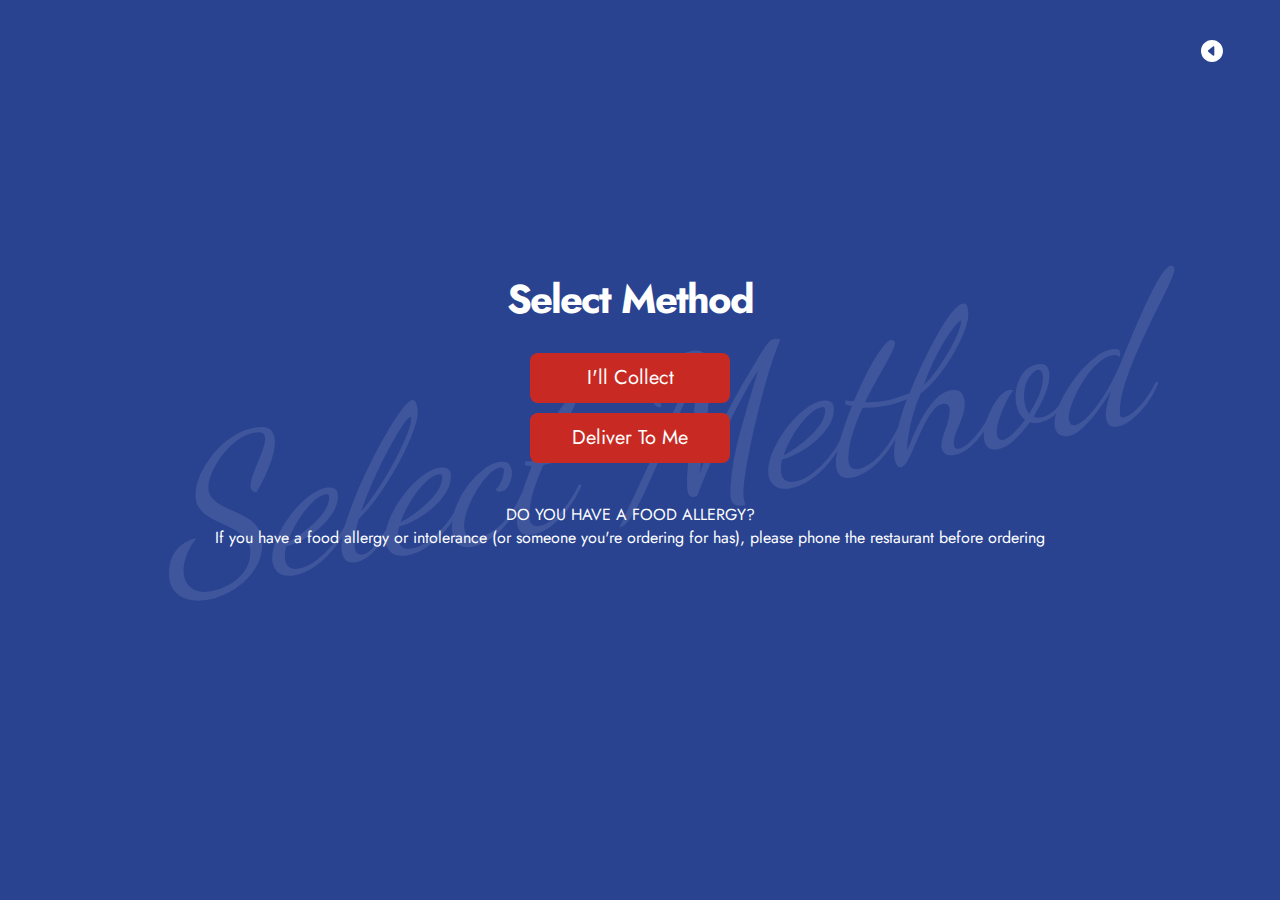
<file: select-method.html>
<!DOCTYPE html>
<html lang="en">
<head>
    <meta charset="UTF-8">
    <meta name="viewport" content="width=device-width, initial-scale=1.0">
    <title>Select Method</title>
    <link rel="stylesheet" href="style.css" />
    <link rel="preconnect" href="https://fonts.googleapis.com">
    <link rel="preconnect" href="https://fonts.gstatic.com" crossorigin>
    <link href="https://fonts.googleapis.com/css2?family=Dancing+Script:wght@600&family=Jost:wght@300;400;600;700&display=swap" rel="stylesheet">
</head>
<body class="select-method">
    <a class ="back-btn-inv" href="index.html">
        <img src = "images/Home/back-inv.svg">
    </a>
    <div class="method-selection"> 
        <h1 class="title">Select Method</h1>
        <div class="method-btn-container">
            <a class="method-btns" href="slider.html">I'll Collect</a>
            <a class="method-btns" href="slider.html">Deliver To Me</a>
        </div>
        <div class="textbox">
            <h3>DO YOU HAVE A FOOD ALLERGY? <br> If you have a food allergy or intolerance (or someone you're ordering for has), please phone the restaurant before ordering</h3>
        </div>
    </div>

    <div class="background-overflow">
        <h2 class="background-text">Select Method</h2>
    </div>
    
    <script src="script.js"></script>
</body>
</html>
</file>
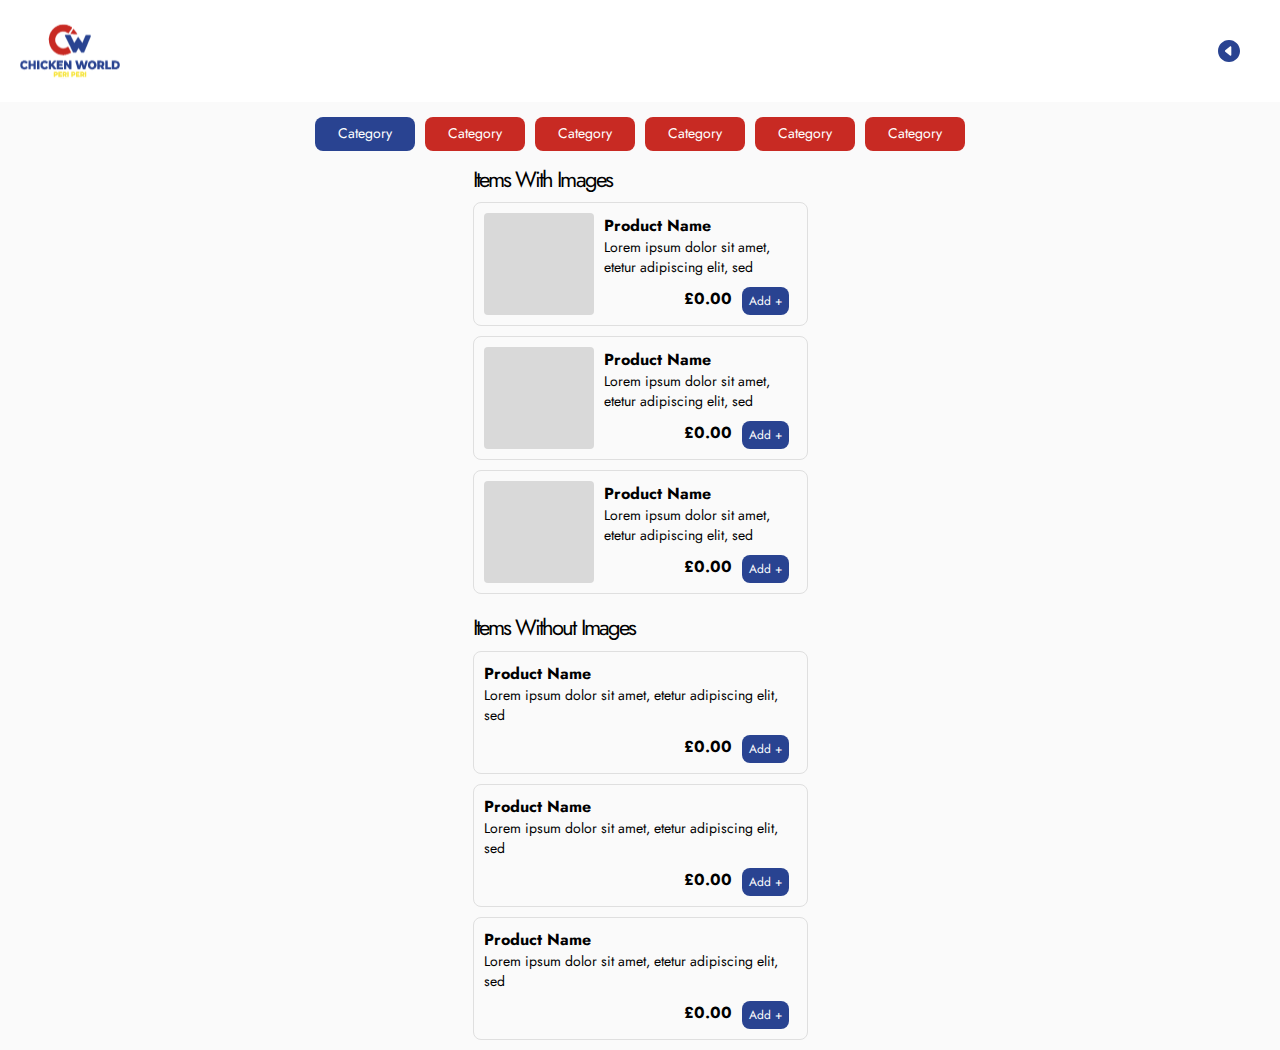
<file: slider.html>
<!DOCTYPE html>
<html lang="en">
<head>
    <meta charset="UTF-8">
    <meta name="viewport" content="width=device-width, initial-scale=1.0">
    <title>Menu</title>
    <link rel="stylesheet" href="style.css" />
    <link rel="preconnect" href="https://fonts.googleapis.com">
    <link rel="preconnect" href="https://fonts.gstatic.com" crossorigin>
    <link href="https://fonts.googleapis.com/css2?family=Dancing+Script:wght@600&family=Jost:wght@300;400;600;700&display=swap" rel="stylesheet">
</head>
<body class="menu-page">
    <div class="logo-banner">
        <img class = "logo-small" src="images/Home/logo.svg">
        <a class ="back-btn" href="select-method.html">
            <img src = "images/Home/Back.svg">
        </a>
    </div>
    <div class="btns-container">
        <div class="horizontal-scroll-btns">
            <btn class="active-cat category-btn">Category</btn>
            <btn class="category-btn">Category</btn>
            <btn class="category-btn">Category</btn>
            <btn class="category-btn">Category</btn>
            <btn class="category-btn">Category</btn>
            <btn class="category-btn">Category</btn>
        </div>
    </div>

    <div class="category">
        <div class="menu-items">
            <h1 class="menu-items-text">Items With Images</h1>
            <div class="menu-item">
                <img class="item-img" src="images/Home/grey.svg">
                <div class="product-desc">
                    <h3>Product Name</h3>
                    <h4>Lorem ipsum dolor sit amet, etetur adipiscing elit, sed</h4>
                    <div class="price-add">
                        <h3>£0.00</h3>
                        <btn class="add-btn">Add +</btn>
                    </div>
                </div>
            </div>
            <div class="menu-item">
                <img class="item-img" src="images/Home/grey.svg">
                <div class="product-desc">
                    <h3>Product Name</h3>
                    <h4>Lorem ipsum dolor sit amet, etetur adipiscing elit, sed</h4>
                    <div class="price-add">
                        <h3>£0.00</h3>
                        <btn class="add-btn">Add +</btn>
                    </div>
                </div>
            </div>
            <div class="menu-item">
                <img class="item-img" src="images/Home/grey.svg">
                <div class="product-desc">
                    <h3>Product Name</h3>
                    <h4>Lorem ipsum dolor sit amet, etetur adipiscing elit, sed</h4>
                    <div class="price-add">
                        <h3>£0.00</h3>
                        <btn class="add-btn">Add +</btn>
                    </div>
                </div>
            </div>
        </div>
    </div>

    <div class="category category-no-img">
        <div class="menu-items">
            <h1 class="menu-items-text">Items Without Images</h1>
            <div class="menu-item">
                <div class="product-desc">
                    <h3>Product Name</h3>
                    <h4>Lorem ipsum dolor sit amet, etetur adipiscing elit, sed</h4>
                    <div class="price-add">
                        <h3>£0.00</h3>
                        <btn class="add-btn">Add +</btn>
                    </div>
                </div>
            </div>
            <div class="menu-item">
                <div class="product-desc">
                    <h3>Product Name</h3>
                    <h4>Lorem ipsum dolor sit amet, etetur adipiscing elit, sed</h4>
                    <div class="price-add">
                        <h3>£0.00</h3>
                        <btn class="add-btn">Add +</btn>
                    </div>
                </div>
            </div>
            <div class="menu-item">
                <div class="product-desc">
                    <h3>Product Name</h3>
                    <h4>Lorem ipsum dolor sit amet, etetur adipiscing elit, sed</h4>
                    <div class="price-add">
                        <h3>£0.00</h3>
                        <btn class="add-btn">Add +</btn>
                    </div>
                </div>
            </div>
        </div>
    </div>
    
    <script src="script.js"></script>
</body>
</html>
</file>
<file: style.css>
* {
    box-sizing: border-box;
    margin: 0;
}

/* index style */

.homepage {
    font-family: 'Gill Sans', 'Gill Sans MT', Calibri, 'Trebuchet MS', sans-serif;
    width: 100vw;
    height: 100vh;
    display: flex;
    flex-direction: column;
    align-items: center;
    background-image: url(images/Home/background.svg);
}

/* logo */

.logo {
    width: 200px;
    height: 100px;
    margin: 88px;
    margin-bottom: 5.54vh;
    align-self: center;
}

/* header */

.overflow-container {
    display: block;
    width: 100vw;
    max-width: 632px;
    height: 500px;
    overflow: hidden;
    position: relative;
}

.header-container {
    display: flex;
    width: 100vw;
    flex-direction: row;
    justify-content:center;
    max-width: 670px;
}

header {
    width: 300px;
    display: block;
    position: relative;
    left: 100px;
}

.wings-img {
    width: 332px;
    position:relative;
    transform: rotate(8.192deg);
    bottom: 0px;
    /* left: -100px; */
}

h1 {
    color: white;
    font-family: 'Jost', sans-serif;
    font-style: normal;
    font-size: 64px;
    font-weight: 700;
    line-height: 120%; /* 76.8px */
    letter-spacing: -1.92px;
}

header h1 {
    color: #294391;
    font-weight: 700;
}

h2 {
    font-family: 'Dancing Script', cursive;
    font-size: 80px;
    font-weight: 400;
    font-style: italic;
}

header h2 {
    color: #C82A23;
    line-height: 120%; /* 96px */
    letter-spacing: -1.6px;
    top: -46px;
    position: relative;
    left: 10px;
}

/* Navigation */

.nav-container {
    width: 70vw;
    position: absolute;
    bottom: 13vw;
    max-width: 1000px;
}

.nav-home {
    display: flex;
    align-items: center;
    align-self: center;
}

.nav-items {
    display: flex;
    padding: 0;
    justify-content: space-between;
    align-self: center;
    gap: 5.33vw;
    max-width: 100%;
    max-height: 100px;
}


.nav-items li {
    display: flex;
    flex-direction: column;
    align-items: center;
    width: 13.33vw;
    height: 13.33vw;
    list-style: none;
}

.nav-btn-container {
    max-width: 50px;
    max-height: 50px;
    height: 100%;
}

.nav-btn {
    width: 6.4vw;
    max-width: 50px;
    max-height: 50px;
    height: 100%;
}

h3 {
    color: white;
    font-family: 'Jost', sans-serif;
    font-weight: 400;
    font-size: 24px;
    font-style: normal;
}

.nav-items h3 {
    color: #294391;
    font-size: min(4.26vw, 36px);
    max-height: 50px;
    letter-spacing: -0.32px;
}

img {
    max-width: 100%;
}


/* Select Method */

.select-method {
    background-color: #294391;
    width: 100vw;
    height: 100vh;
}

.back-btn-inv {
    position: absolute;
    right: 57px;
    top: 40px;
    cursor: pointer;
    z-index: 1;
}

.method-selection {
    width: 100vw;
    height: 100vh;
    position: absolute;
    display: flex;
    flex-direction: column;
    align-items: center;
    padding: 275px 50px 200px 30px;
    text-align: center;
    z-index: 0;
}

.title {
    font-size: 40px;
}

.method-btns {
    background-color: #C82A23;; /* Green */
    border-radius: 8px;
    color: white;
    padding: 10px 32px;
    font-family: 'Jost', sans-serif;
    text-decoration: none;
    display: inline-block;
    font-size: 20px;
    width: 200px;
    height: 50px;
    transition-duration: 0.4s;
}

.method-btns:hover {
    background-color: white;
    color: #294391;
}

.method-btn-container {
    display: flex;
    flex-direction: column;
    gap: 10px;
    margin: 30px 0px 30px 0px;
}

.textbox {
    padding: 10px 0px 0px 0px;
}

.textbox h3 {
    font-size: 16px;
}

.background-text {
    color: #FFF;
    text-align:center;
    font-size: min(23vw, 200px);
    font-style: italic;
    transform: rotate(-10deg);
    opacity: 10%;
    padding-top: 100px;
    white-space: nowrap;
    display: flex;
    justify-content: center;
}

.background-overflow {
    z-index: -1;
    width: 100vw;
    height: 500px;
    top: 220px;
    position: absolute;
    overflow: hidden;
    /* transform: rotate(-12deg); */
}

/* Slider page / Menu */

.menu-page {
    background-color: #FAFAFA;
    display: flex;
    flex-direction: column;
    align-items: center;
}

.logo-banner {
    display: flex;
    justify-content: space-between;
    padding: 20px;
    background-color: white;
    width: 100%;
}

.logo-small {
    width: 100px;
}

.back-btn {
    display: flex;
    margin: 20px;
}

.back-btn:hover {
    cursor: pointer;
}

.btns-container {
    margin-top: 10px;
    position: relative;
    display: flex;
    justify-content: space-around;
    width: 100%;
}

.horizontal-scroll-btns {
    display: flex;
    overflow: auto;
    /* align-items: center; */
}

.category-btn {
    margin: 5px;
    min-width: 100px;
    height: 34px;
    background-color: #C82A23;; /* Green */
    border-radius: 8px;
    color: white;
    font-family: 'Jost', sans-serif;
    text-decoration: none;
    font-size: 14px;
    padding: 6px;
    transition-duration: 0.4s;
    text-align: center;
}

.category-btn:hover {
    cursor:pointer;
}

.active-cat {
    background-color: #294391;
}

.menu-items-text {
    color: black;
    font-size: 22px;
    font-weight: 400;
    text-align: left;
    align-self: left;
    width: 300px;
}

.category {
    display: flex;
    justify-content: space-around;
    margin: 10px;
    max-width: 400px;
}

.menu-items {
    display: flex;
    flex-direction: column;
    gap: 10px;
    max-width: 355px;
}

.menu-item {
    display: flex;
    width: 335px;
    justify-content: space-between;
    align-items: center;
    flex-direction: row;
    border: 1px solid;
    border-radius: 8px;
    border-color: #DFDFDF;
    padding: 10px;
    gap: 10px;
}

.product-desc h3 {
    color: black;
    font-size: 16px;
    font-weight: bold;
}

.product-desc h4 {
    color: #000;
    font-family: 'Jost', sans serif;
    font-size: 14px;
    font-style: normal;
    font-weight: 400;
}

.price-add {
    margin-top: 10px;
    display: flex;
    flex-direction: row;
    gap: 10px;
    width: 105px;
    position:relative;
    left: 80px;
}

.add-btn {
    color: white;
    background-color: #294391;
    font-family: 'Jost', sans-serif;
    font-size: 12px;
    border-radius: 8px;
    width: 54px;
    text-align: center;
    padding: 5px;
    transition-duration: 0.4s;
}

.add-btn:hover {
    color:#294391;
    background-color: rgb(214, 214, 214);
    cursor: pointer;
    border-radius: 30px;
    font-weight: bold;
}

.category-no-img .price-add {
    left: 200px;
}
</file>
